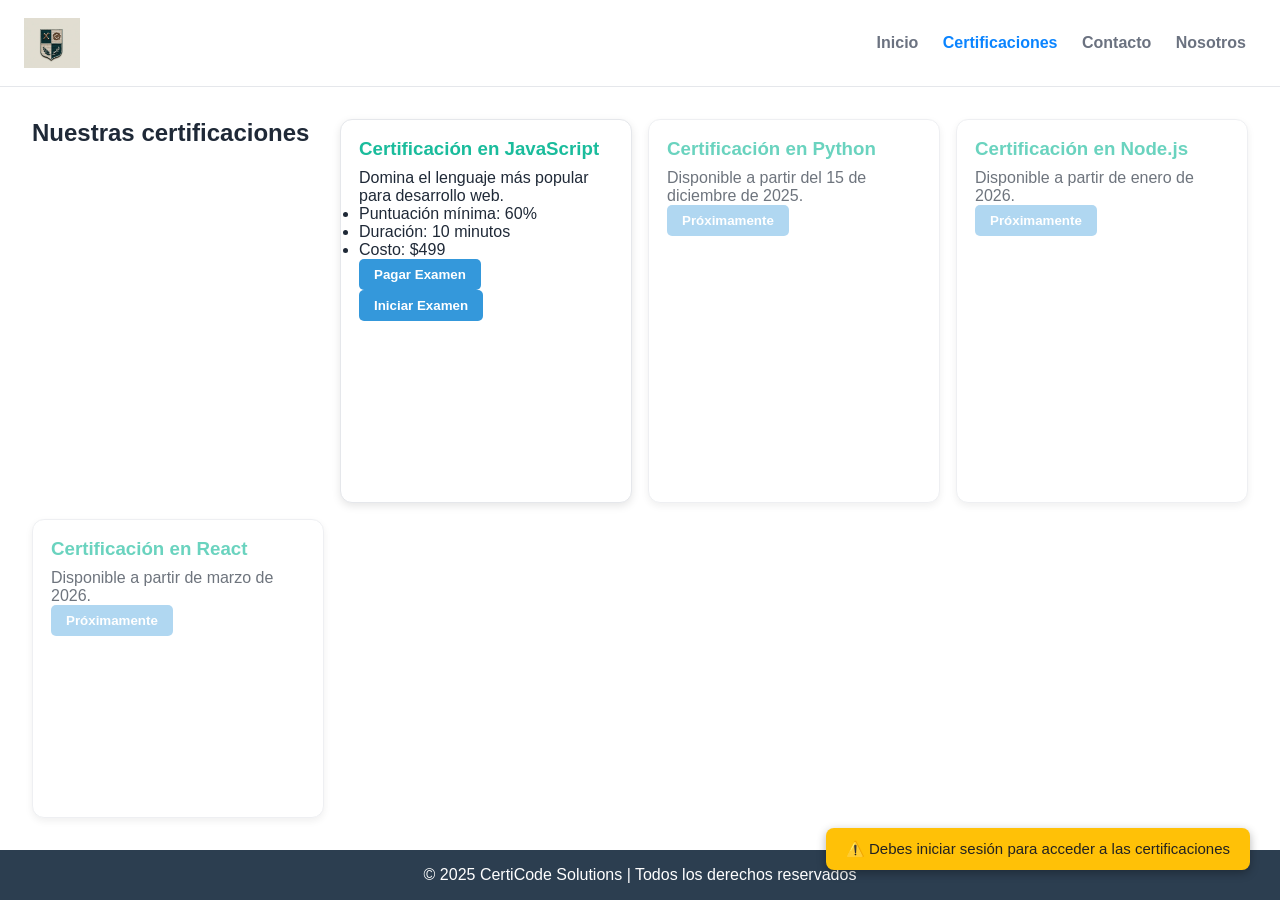
<file: certificaciones.html>
<!DOCTYPE html>
<html lang="es">

<head>
  <meta charset="UTF-8">
  <meta name="viewport" content="width=device-width, initial-scale=1.0">
  <title>Certificaciones | CertiCode Solutions</title>
  <link rel="stylesheet" href="css/style.css">
</head>

<body>
  <!-- Header con el logo y el título -->
  <header>
    <div class="logo-container">
      <!-- Logo de la empresa -->
      <img src="images/logo.jpg" alt="Logo de CertiCode Solutions" />
    </div>
    <div class="header-content">
      <h1>CertiCode Solutions</h1>
      <p class="slogan">"Certifica tu talento, impulsa tu futuro."</p>
    </div>
    <nav>
      <!-- Navegación -->
      <a href="index.html">Inicio</a>
      <a href="certificaciones.html" class="active">Certificaciones</a>
      <a href="contacto.html">Contacto</a>
      <a href="nosotros.html">Nosotros</a>
    </nav>
  </header>

  <!-- Main section (certificaciones) -->
  <main class="certificaciones">
    <h2>Nuestras certificaciones</h2>

    <div class="card">
      <h3>Certificación en JavaScript</h3>
      <p>Domina el lenguaje más popular para desarrollo web.</p>
      <ul>
        <li>Puntuación mínima: 60%</li>
        <li>Duración: 10 minutos</li>
        <li>Costo: $499</li>
      </ul>
      <button id="btnPagar">Pagar Examen</button>
      <button id="btnExamen">Iniciar Examen</button>
    </div>

    <div class="card disabled">
      <h3>Certificación en Python</h3>
      <p>Disponible a partir del 15 de diciembre de 2025.</p>
      <button disabled>Próximamente</button>
    </div>

    <div class="card disabled">
      <h3>Certificación en Node.js</h3>
      <p>Disponible a partir de enero de 2026.</p>
      <button disabled>Próximamente</button>
    </div>

    <div class="card disabled">
      <h3>Certificación en React</h3>
      <p>Disponible a partir de marzo de 2026.</p>
      <button disabled>Próximamente</button>
    </div>
  </main>

  <!-- Footer -->
  <footer>
    <p>© 2025 CertiCode Solutions | Todos los derechos reservados</p>
  </footer>

  <!-- Scripts -->
  <script src="js/main.js"></script>
  <script src="js/certificaciones.js"></script>
</body>

</html>
</file>
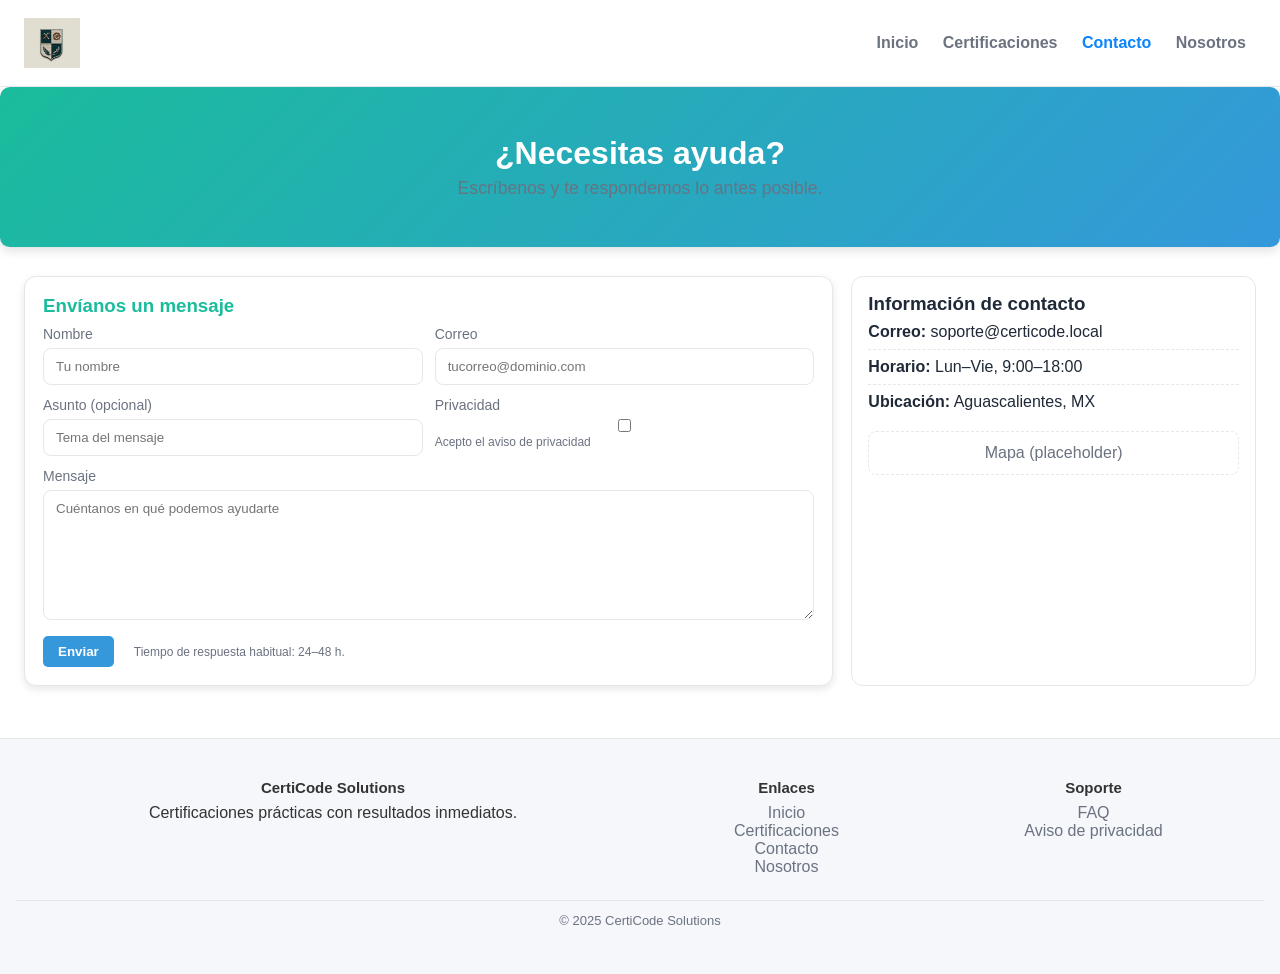
<file: contacto.html>
<!DOCTYPE html>
<html lang="es">

<head>
  <meta charset="UTF-8" />
  <meta name="viewport" content="width=device-width, initial-scale=1.0" />
  <title>Contacto | CertiCode Solutions</title>
  <link rel="stylesheet" href="css/style.css" />
</head>

<body>
  <!-- Header con el logo y el título -->
  <header>
    <div class="logo-container">
      <!-- Logo de la empresa -->
      <img src="images/logo.jpg" alt="Logo de CertiCode Solutions" />
    </div>
    <div class="header-content">
      <h1>CertiCode Solutions</h1>
      <p class="slogan">"Certifica tu talento, impulsa tu futuro."</p>
    </div>
    <nav>
      <!-- Navegación -->
      <a href="index.html">Inicio</a>
      <a href="certificaciones.html">Certificaciones</a>
      <a href="contacto.html" class="active">Contacto</a>
      <a href="nosotros.html">Nosotros</a>
    </nav>
  </header>

  <!-- Sección Hero -->
  <section class="hero">
    <h2>¿Necesitas ayuda?</h2>
    <p>Escríbenos y te respondemos lo antes posible.</p>
  </section>

  <!-- Main section (Formulario de contacto) -->
  <main>
    <div class="contact-wrap">
      <!-- Formulario -->
      <section class="form card">
        <h3>Envíanos un mensaje</h3>
        <form id="formContacto" novalidate>
          <fieldset>
            <div class="row">
              <div>
                <label for="nombre">Nombre</label>
                <input id="nombre" name="nombre" type="text" placeholder="Tu nombre" required />
              </div>
              <div>
                <label for="correo">Correo</label>
                <input id="correo" name="correo" type="email" placeholder="tucorreo@dominio.com" required />
              </div>
            </div>

            <div class="row">
              <div>
                <label for="asunto">Asunto (opcional)</label>
                <input id="asunto" name="asunto" type="text" placeholder="Tema del mensaje" />
              </div>
              <div>
                <label for="privacidad">Privacidad</label>
                <div class="helper">
                  <input id="privacidad" name="privacidad" type="checkbox" required />
                  Acepto el aviso de privacidad
                </div>
              </div>
            </div>

            <div>
              <label for="mensaje">Mensaje</label>
              <textarea id="mensaje" name="mensaje" placeholder="Cuéntanos en qué podemos ayudarte" required></textarea>
            </div>
          </fieldset>

          <div class="actions">
            <button type="submit">Enviar</button>
            <span class="helper">Tiempo de respuesta habitual: 24–48 h.</span>
          </div>
        </form>
      </section>

      <!-- Información de contacto -->
      <aside class="info-card">
        <h3>Información de contacto</h3>
        <ul>
          <li><strong>Correo:</strong> soporte@certicode.local</li>
          <li><strong>Horario:</strong> Lun–Vie, 9:00–18:00</li>
          <li><strong>Ubicación:</strong> Aguascalientes, MX</li>
        </ul>
        <div style="margin-top:12px;border:1px dashed var(--line);border-radius:8px;padding:12px;text-align:center;color:var(--muted)">
          Mapa (placeholder)
        </div>
      </aside>
    </div>
  </main>

  <!-- Footer unificado -->
  <footer class="site-footer">
    <div class="footer-grid">
      <div>
        <h4>CertiCode Solutions</h4>
        <p>Certificaciones prácticas con resultados inmediatos.</p>
      </div>
      <div>
        <h4>Enlaces</h4>
        <nav>
          <a href="index.html">Inicio</a><br />
          <a href="certificaciones.html">Certificaciones</a><br />
          <a href="contacto.html">Contacto</a><br />
          <a href="nosotros.html">Nosotros</a>
        </nav>
      </div>
      <div>
        <h4>Soporte</h4>
        <p><a href="#">FAQ</a><br /> <a href="#">Aviso de privacidad</a></p>
      </div>
    </div>
    <div class="legal">© 2025 CertiCode Solutions</div>
    <!-- Ícono de Instagram en el footer -->
    <div class="social">
      <a href="https://www.instagram.com/sinergia.studio.mx?igsh=bXMxZmo4MnJ4aHV6&utm_source=qr"
        target="_blank" rel="noopener noreferrer" class="social instagram" aria-label="Instagram de Sinergia Studio" title="Síguenos en Instagram">
        <i class="fa-brands fa-instagram"></i> <!-- Ícono de Instagram -->
        <span class="sr-only">Instagram</span>
      </a>
    </div>
  </footer>

  <!-- Scripts -->
  <script src="js/main.js"></script>
  <script src="js/contacto.js"></script>
</body>

</html>
</file>
<file: css/style.css>
/* -------- Reset -------- */
* {
  margin: 0;
  padding: 0;
  box-sizing: border-box;
  font-family: "Poppins", sans-serif;
}

/* -------- General -------- */
body {
  background: #f4f6f8;
  color: #222;
  display: flex;
  flex-direction: column;
  min-height: 100vh;
}

header {
  background: #2c3e50;
  color: white;
  padding: 1em 2em;
  display: flex;
  justify-content: space-between;
  align-items: center;
}
/logo container/
/* Estilos generales del encabezado */
header {
    display: flex;
    justify-content: space-between; /* Espacio entre el logo y los demás elementos */
    align-items: center;
    padding: 10px 20px;
    background-color: #fff; /* Fondo blanco, personalizable */
}
//
.slogan {
  font-size: 1.2em;
  color: #666;
  font-style: italic;
}

/* Estilo para el contenedor del logo */
.logo-container img {
    height: 50px; /* Altura del logo */
    width: auto;
}

/* Otros estilos que necesites para los elementos dentro del header */

header h1 {
  font-size: 1.5em;
}

nav a {
  color: white;
  text-decoration: none;
  margin: 0 10px;
  font-weight: 500;
  transition: color 0.3s;
}

nav a:hover {
  color: #1abc9c;
}

#user-info {
  font-size: 0.9em;
  color: #eee;
}

/* -------- Secciones -------- */
main {
  flex: 1;
  padding: 2em;
}

/* ---- Restaurar fondo original de la sección hero ---- */
.hero {
  background: linear-gradient(135deg, #1abc9c, #3498db) !important;
  color: #fff !important;
  text-align: center;
  padding: 4em 2em;
  border-radius: 10px;
  box-shadow: 0 4px 10px rgba(0,0,0,0.1);
  transition: background 0.5s ease;
}

.hero h2 {
  font-size: 2em;
  font-weight: 700;
  color: #fff;
}

.hero p {
  font-size: 1.1em;
  opacity: 0.95;
  color: #f7f7f7;
}

.hero button {
  background: white;
  color: #2c3e50;
  border: none;
  padding: 10px 20px;
  font-size: 1em;
  border-radius: 5px;
  cursor: pointer;
  margin-top: 1em;
  transition: all 0.3s ease;
}

.hero button:hover {
  background: #1abc9c;
  color: white;
}


/* -------- Examen -------- */
#contenedor-examen {
  background: white;
  padding: 2em;
  border-radius: 8px;
  box-shadow: 0 2px 6px rgba(0,0,0,0.1);
  max-width: 800px;
  margin: 2em auto;
}

.pregunta {
  margin-bottom: 1em;
}

#btnEnviar, #btnLogout, #btnCert {
  background: #1abc9c;
  color: white;
  border: none;
  padding: 10px 20px;
  border-radius: 6px;
  cursor: pointer;
  transition: 0.3s;
}

#btnEnviar:hover, #btnLogout:hover {
  background: #16a085;
}

/* -------- Cards de certificaciones -------- */
.certificaciones {
  display: grid;
  grid-template-columns: repeat(auto-fit, minmax(250px, 1fr));
  gap: 1.5em;
  padding: 2em;
}

.card {
  background: white;
  border-radius: 10px;
  padding: 1.5em;
  box-shadow: 0 3px 8px rgba(0,0,0,0.1);
}

.card h3 {
  color: #1abc9c;
  margin-bottom: 0.5em;
}

.card button {
  background: #3498db;
  color: white;
  border: none;
  padding: 8px 15px;
  border-radius: 5px;
  cursor: pointer;
  margin-right: 10px;
}

.card button:hover {
  background: #2980b9;
}

.card.disabled {
  opacity: 0.6;
}

/* -------- Footer -------- */
footer {
  text-align: center;
  background: #2c3e50;
  color: white;
  padding: 1em;
  margin-top: auto;
}

/* -------- Responsive -------- */
@media (max-width: 768px) {
  nav {
    display: flex;
    flex-direction: column;
    align-items: center;
  }
  .hero h2 {
    font-size: 1.5em;
  }
}

/* ----- Retroalimentación de respuestas ----- */
.pregunta {
  background: #fff;
  border-radius: 8px;
  padding: 15px;
  margin-bottom: 10px;
  box-shadow: 0 2px 4px rgba(0,0,0,0.1);
  transition: 0.3s;
}

.pregunta:hover {
  transform: scale(1.01);
}

.pregunta h3 {
  color: #2c3e50;
}

.pregunta p {
  font-style: italic;
}

/* ===== Modal Login ===== */
.modal {
  display: none;
  position: fixed;
  top: 0;
  left: 0;
  width: 100%;
  height: 100%;
  background: rgba(0, 0, 0, 0.5);
  justify-content: center;
  align-items: center;
  z-index: 100;
}

.modal-content {
  background: white;
  padding: 2em;
  border-radius: 10px;
  width: 320px;
  box-shadow: 0 4px 10px rgba(0,0,0,0.2);
  text-align: center;
}

.modal-content h2 {
  margin-bottom: 1em;
  color: #1abc9c;
}

.modal-content label {
  display: block;
  text-align: left;
  margin-top: 0.5em;
  font-weight: 600;
}

.modal-content input {
  width: 100%;
  padding: 8px;
  margin-top: 5px;
  border: 1px solid #ccc;
  border-radius: 5px;
}

.modal-content button {
  margin-top: 1em;
  padding: 10px;
  width: 100%;
  border: none;
  border-radius: 5px;
  font-size: 1em;
  cursor: pointer;
}

.modal-content button[type="submit"] {
  background: #1abc9c;
  color: white;
  font-weight: bold;
}

.modal-content button[type="submit"]:hover {
  background: #16a085;
}

.btn-cerrar {
  background: #e74c3c;
  color: white;
}

.btn-cerrar:hover {
  background: #c0392b;
}
#user-info {
  display: flex;
  align-items: center;
  gap: 10px;
  margin-left: auto;
}

#user-info span {
  color: #2c3e50;
  font-weight: 600;
}

.logout {
  background: #e74c3c;
  color: white;
  border: none;
  border-radius: 5px;
  padding: 6px 10px;
  cursor: pointer;
}

.logout:hover {
  background: #c0392b;
}
/* modal de pago*/
/* 💬 Estilo de mensajes flotantes */
.mensaje {
  position: fixed;
  bottom: 30px;
  right: -400px;
  background: #333;
  color: #fff;
  padding: 12px 20px;
  border-radius: 8px;
  font-size: 15px;
  box-shadow: 0 3px 10px rgba(0,0,0,0.3);
  opacity: 0;
  transition: all 0.5s ease;
  z-index: 9999;
}

.mensaje.mostrar {
  right: 30px;
  opacity: 1;
}

/* Colores según tipo */
.mensaje.success { background: #28a745; }
.mensaje.error { background: #dc3545; }
.mensaje.warning { background: #ffc107; color: #222; }
/*estilos comprobante */
.confirm-box, .comprobante {
  position: fixed;
  top: 0; left: 0;
  width: 100%; height: 100%;
  background: rgba(0,0,0,0.6);
  display: flex; align-items: center; justify-content: center;
  z-index: 1000;
}
.confirm-content, .comprobante-content {
  background: #fff;
  padding: 25px;
  border-radius: 12px;
  box-shadow: 0 0 10px rgba(0,0,0,0.2);
  text-align: center;
  width: 320px;
}
.confirm-buttons button {
  margin: 8px;
  padding: 6px 12px;
  cursor: pointer;
}
/* ========== Layout base ========== */
:root{
  --brand:#0a84ff;
  --brand-dark:#0868c9;
  --ink:#1f2937;
  --muted:#6b7280;
  --bg:#ffffff;
  --bg-soft:#f5f7fb;
  --card:#ffffff;
  --line:#e5e7eb;
  --success:#28a745;
  --error:#dc3545;
  --warn:#ffc107;
}

*{box-sizing:border-box}
html,body{margin:0;padding:0;background:var(--bg);color:var(--ink);font-family:system-ui,-apple-system,Segoe UI,Roboto,Inter,Arial}
img{max-width:100%;display:block}

/* Header */
header{display:flex;align-items:center;justify-content:space-between;padding:18px 24px;border-bottom:1px solid var(--line);background:var(--bg);position:sticky;top:0;z-index:10}
header h1{margin:0;font-size:20px;font-weight:700;letter-spacing:.2px}
header nav a{margin:0 10px;text-decoration:none;color:var(--muted);font-weight:600}
header nav a.active, header nav a:hover{color:var(--brand)}
#user-info{font-size:14px;color:var(--muted)}

/* Hero */
.hero{padding:48px 24px;background:var(--bg-soft);border-bottom:1px solid var(--line)}
.hero h2{margin:0 0 6px}
.hero p{margin:0;color:var(--muted)}

/* Grids / cards */
main{padding:28px 24px}
.certificaciones,.grid-2,.grid-3{display:grid;gap:16px}
.grid-2{grid-template-columns:repeat(2,minmax(0,1fr))}
.grid-3{grid-template-columns:repeat(3,minmax(0,1fr))}
@media (max-width:900px){.grid-3{grid-template-columns:1fr 1fr}}
@media (max-width:640px){.grid-2,.grid-3{grid-template-columns:1fr}}

.card{background:var(--card);border:1px solid var(--line);border-radius:12px;padding:18px}
.card h3{margin-top:0}
.card.disabled{opacity:.65;pointer-events:none}

/* Botones */
button,.btn{
  background:var(--brand);color:#fff;border:none;border-radius:8px;
  padding:10px 16px;font-weight:700;cursor:pointer
}
button:hover,.btn:hover{background:var(--brand-dark)}
button[disabled]{opacity:.6;cursor:not-allowed}

/* Secciones "Nosotros" */
.section{padding:28px 0;border-bottom:1px solid var(--line)}
.section h2{margin-bottom:8px}
.kpis{display:grid;grid-template-columns:repeat(4,minmax(0,1fr));gap:14px}
.kpi{background:var(--card);border:1px solid var(--line);border-radius:12px;padding:16px;text-align:center}
.kpi strong{display:block;font-size:22px}
@media (max-width:900px){.kpis{grid-template-columns:repeat(2,1fr)}}
@media (max-width:520px){.kpis{grid-template-columns:1fr}}

/* Equipo */
.team{display:grid;grid-template-columns:repeat(3,minmax(0,1fr));gap:16px}
.member{border:1px solid var(--line);border-radius:12px;padding:16px;background:var(--card)}
.member .role{color:var(--muted);font-size:14px;margin-top:6px}
@media (max-width:900px){.team{grid-template-columns:repeat(2,1fr)}}
@media (max-width:640px){.team{grid-template-columns:1fr}}

/* Contacto */
.contact-wrap{display:grid;grid-template-columns:2fr 1fr;gap:18px}
@media (max-width:900px){.contact-wrap{grid-template-columns:1fr}}
.form fieldset{border:none;margin:0;padding:0}
.form .row{display:grid;grid-template-columns:1fr 1fr;gap:12px;margin-bottom:12px}
@media (max-width:640px){.form .row{grid-template-columns:1fr}}
.form label{display:block;font-size:14px;color:var(--muted);margin-bottom:6px}
.form input,.form textarea{
  width:100%;padding:10px 12px;border:1px solid var(--line);border-radius:8px;background:#fff
}
.form textarea{min-height:130px;resize:vertical}
.form .actions{display:flex;gap:10px;align-items:center;margin-top:12px}
.helper{font-size:12px;color:var(--muted)}

/* Panel info contacto */
.info-card{border:1px solid var(--line);background:var(--card);border-radius:12px;padding:16px}
.info-card ul{list-style:none;margin:0;padding:0}
.info-card li{padding:8px 0;border-bottom:1px dashed var(--line)}
.info-card li:last-child{border-bottom:none}

/* Footer */
.site-footer{margin-top:24px;border-top:1px solid var(--line);background:var(--bg-soft)}
.site-footer .footer-grid{display:grid;gap:14px;grid-template-columns:2fr 1fr 1fr;padding:24px}
.site-footer h4{margin:0 0 8px;font-size:15px}
.site-footer a{color:var(--muted);text-decoration:none}
.site-footer a:hover{color:var(--brand)}
.site-footer .legal{border-top:1px solid var(--line);padding:12px 24px;color:var(--muted);font-size:13px}
@media (max-width:900px){.site-footer .footer-grid{grid-template-columns:1fr 1fr}}
@media (max-width:640px){.site-footer .footer-grid{grid-template-columns:1fr}}

/* Toasts reutilizables (ya usados) */
.mensaje{position:fixed;bottom:30px;right:-400px;background:#333;color:#fff;padding:12px 20px;border-radius:8px;font-size:15px;box-shadow:0 3px 10px rgba(0,0,0,.3);opacity:0;transition:all .5s ease;z-index:9999}
.mensaje.mostrar{right:30px;opacity:1}
.mensaje.success{background:var(--success)}
.mensaje.error{background:var(--error)}
.mensaje.warning{background:var(--warn);color:#222}

/* Confirm/comprobante modales (si los usas aquí) */
.confirm-box,.comprobante{position:fixed;inset:0;background:rgba(0,0,0,.6);display:flex;align-items:center;justify-content:center;z-index:1000}
.confirm-content,.comprobante-content{background:#fff;padding:24px;border-radius:12px;width:min(92vw,360px);text-align:center;box-shadow:0 10px 30px rgba(0,0,0,.2)}
.confirm-buttons button{margin:6px}

/* Anim para temporizador (ya referenciada) */
@keyframes parpadeo{0%,100%{opacity:1}50%{opacity:.35}}

/* Equipo*/
.member .avatar{
  width: 100%;
  aspect-ratio: 1 / 1;
  object-fit: cover;
  border-radius: 10px;
  margin-bottom: 12px;
  border: 1px solid var(--line);
}
.member .name{
  margin: 0;
}
.member .role{
  color: var(--muted);
  font-size: 14px;
  margin: 6px 0 8px;
}
.member .bio{
  font-size: 14px;
  color: var(--ink);
}
.member .social{
  display: flex;
  gap: 12px;
  margin-top: 10px;
}
.member .social a{
  color: var(--muted);
  text-decoration: none;
  font-weight: 600;
  font-size: 14px;
}
.member .social a:hover{
  color: var(--brand);
}

/* ---------- Modal de login ---------- */
.modal {
  display: none;
  position: fixed;
  top: 0; left: 0;
  width: 100%; height: 100%;
  background: rgba(0,0,0,0.5);
  backdrop-filter: blur(3px);
  justify-content: center;
  align-items: center;
  z-index: 1000;
}

.modal-content {
  background: #fff;
  padding: 2em;
  border-radius: 12px;
  box-shadow: 0 4px 12px rgba(0,0,0,0.3);
  text-align: center;
  width: 90%;
  max-width: 400px;
  animation: aparecer 0.3s ease;
  position: relative;
}

@keyframes aparecer {
  from {
    opacity: 0;
    transform: translateY(-20px);
  }
  to {
    opacity: 1;
    transform: translateY(0);
  }
}

.modal-content input {
  width: 80%;
  padding: 10px;
  margin: 10px 0;
  border: 1px solid #ccc;
  border-radius: 6px;
  outline: none;
  font-size: 1em;
}

.modal-content button {
  background: #1abc9c;
  color: white;
  border: none;
  padding: 10px 20px;
  border-radius: 5px;
  cursor: pointer;
  margin-top: 10px;
  font-weight: bold;
  transition: 0.3s ease;
}

.modal-content button:hover {
  background: #16a085;
}

.close {
  position: absolute;
  top: 10px;
  right: 20px;
  font-size: 24px;
  color: #333;
  cursor: pointer;
}

#loginMsg {
  margin-top: 10px;
  font-weight: 500;
  font-size: 14px;
}

.site-footer { padding: 16px; text-align: center; color: #333; }
.site-footer a.social { display: inline-flex; align-items: center; gap: .4rem; text-decoration: none; }
.site-footer a.social:hover { opacity: .85; }
.site-footer .fa-instagram { font-size: 1.15rem; }

.sr-only { position: absolute; width: 1px; height: 1px; padding: 0; margin: -1px;
  overflow: hidden; clip: rect(0,0,0,0); white-space: nowrap; border: 0; }
</file>
